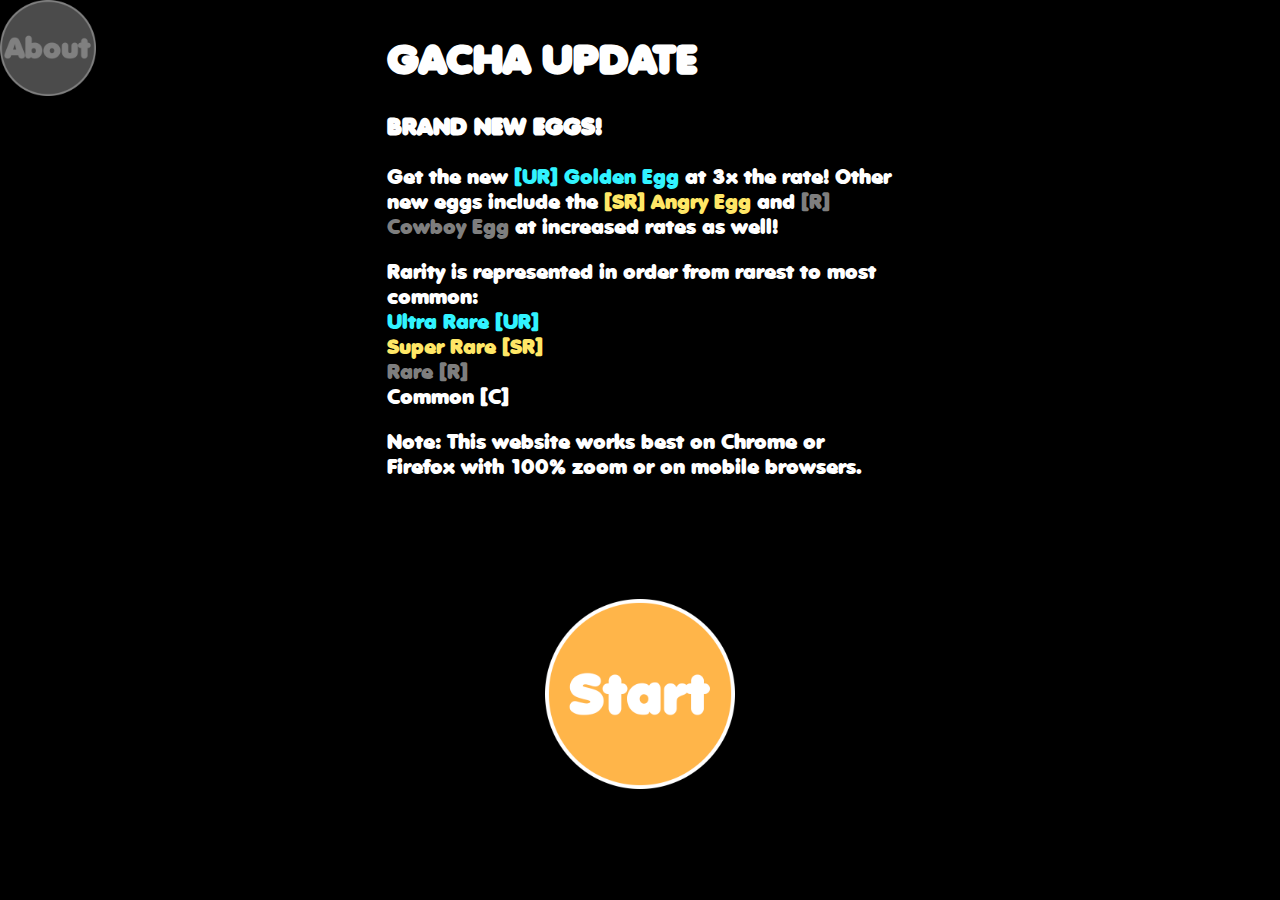
<file: index.html>
<!DOCTYPE html>
<html>
  <head>

    <meta charset="utf-8">

    <title>GACHA</title>

    <link href="css/style.css" rel="stylesheet">
    <script src="js/gachaInit.js"></script>

  </head>

  <body class="bgcolor">
    <div class="topicon">
      <a href="about.html"><img src="images/about.png"></a>
    </div>


  	<main>
  		<div id="center" class="intro">
  			<h1>
  				GACHA UPDATE
  			</h1>
          <h3>
            BRAND NEW EGGS!

          </h3>
        <p>
          Get the new <span class="URtext">[UR] Golden Egg</span> at 3x the rate! Other new eggs include the <span class="SRtext">[SR] Angry Egg</span> and <span class="Rtext">[R] Cowboy Egg</span> at increased rates as well!
  			</p>

        <p>
          Rarity is represented in order from rarest to most common:<br>

          <span class="URtext">Ultra Rare [UR]</span><br>
          <span class="SRtext">Super Rare [SR]</span><br>
          <span class="Rtext">Rare [R]</span><br>
          <span>Common [C]</span>
        </p>

        <p>Note: This website works best on Chrome or Firefox with 100% zoom or on mobile browsers.</p>
		  </div>
  		
    </main>
    <main>
      <div id="start">
        <a href="draw.html"><img src="images/start.png" class="spaced starticon" onclick="setGacha()"></a>
      </div>
    </main>
  </body>
</html>
</file>
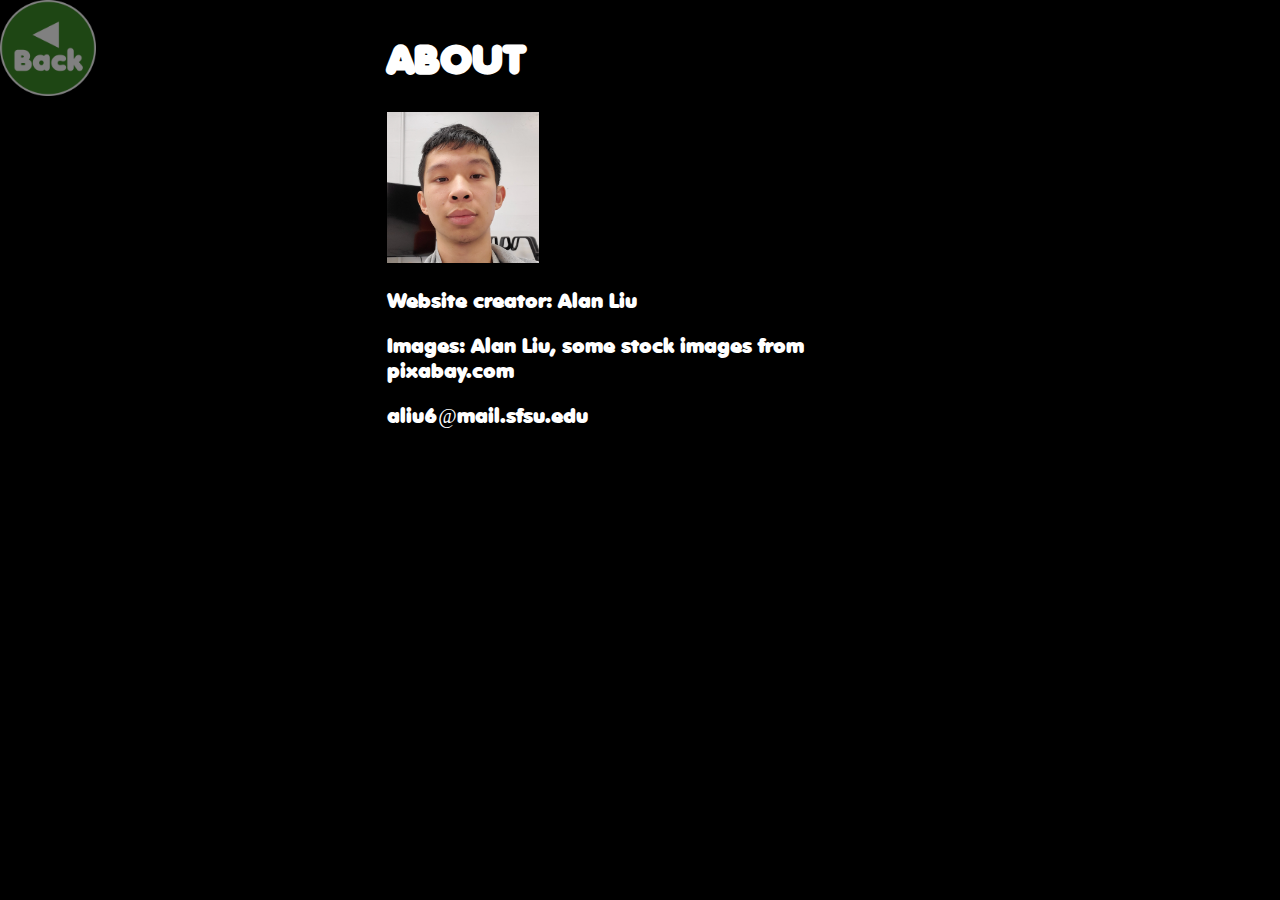
<file: about.html>
<!DOCTYPE html>
<html>
  <head>

    <meta charset="utf-8">

    <title>ABOUT</title>

   <link href="css/style.css" rel="stylesheet">
   <script src="js/gachaSecretFunc.js"></script>

  </head>

  <body class="bgcolor">
	<div class="topicon">
	    <a href="index.html"><img src="images/back.png"></a>
	</div>

  	<main style="text-align: left">
  		<div id="center">
			<h1>
				ABOUT
			</h1>
		</div>
		<div id="center">
			<div>
				<img src="images/profile.png" class="profile" onclick="image()">
			</div>
			<p>
				Website creator: Alan Liu
			</p>
			<p>
				Images: Alan Liu, some stock images from pixabay.com
			</p>
			<p>
				aliu6@mail.sfsu.edu
			</p>
		</div>
  		
  	</main>
  </body>
</html>
</file>
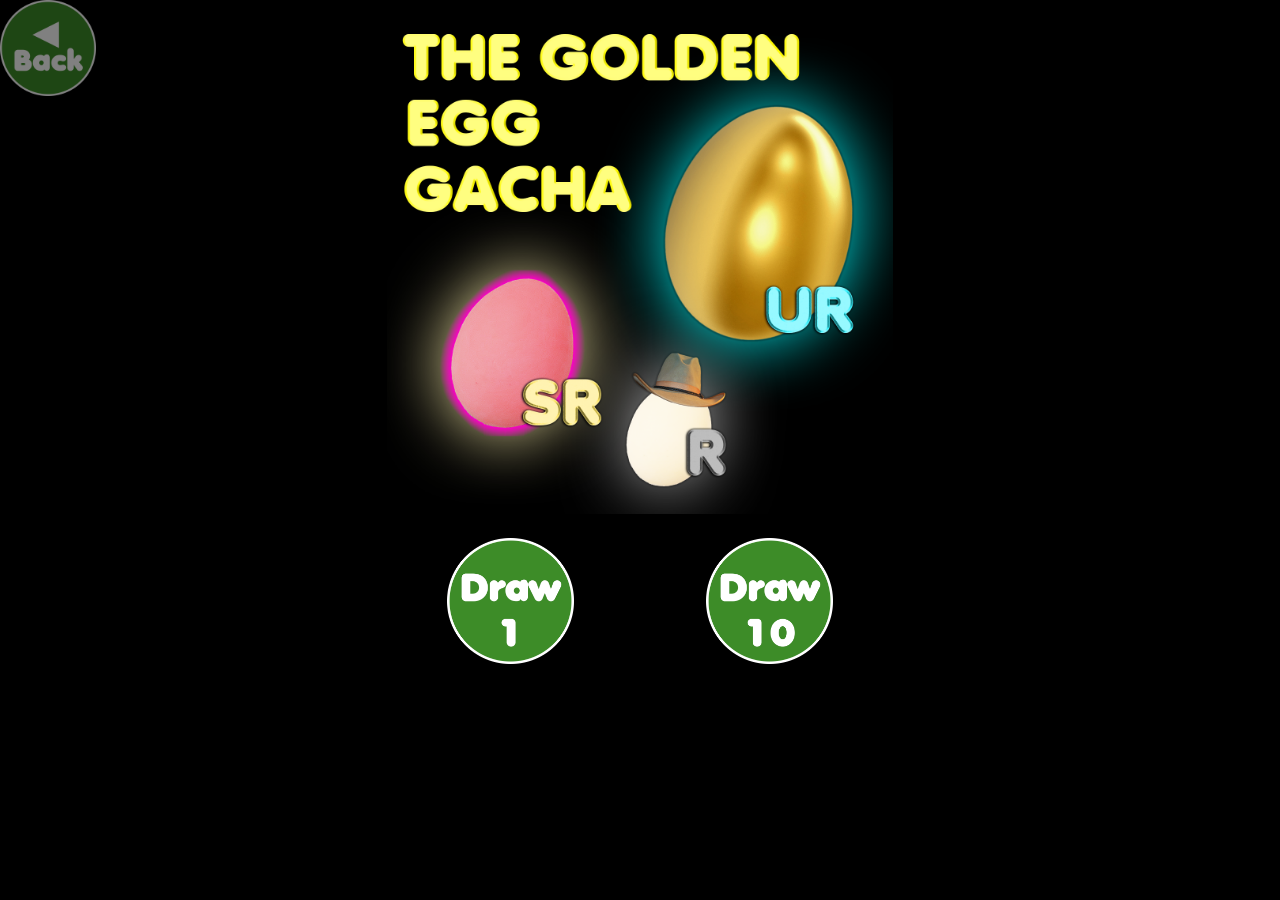
<file: draw.html>
<!DOCTYPE html>
<html>
  <head>

    <meta charset="utf-8">

    <title>GACHA</title>

   <link href="css/style.css" rel="stylesheet">
    <script src="js/gachaDraw.js"></script>

  </head>

  <body class="bgcolor">
    <div class="topicon">
      <a href="index.html"><img src="images/back.png"></a>
    </div>
  	<div id="center">
		<img src="images/gachaSquare.png">
	</div>

  	<main>
		<div id="drawbutton">
			<p>
				<a href="pull.html" onclick="pickOne()"><img src="images/draw1.png" class="drawicon"></a>
				<span class="spaced"></span>
				<a href="pull.html" onclick="pickTen()"><img src="images/draw10.png" class="drawicon"></a>
			</p>
		</div>
  		
  	</main>
  </body>
</html>
</file>
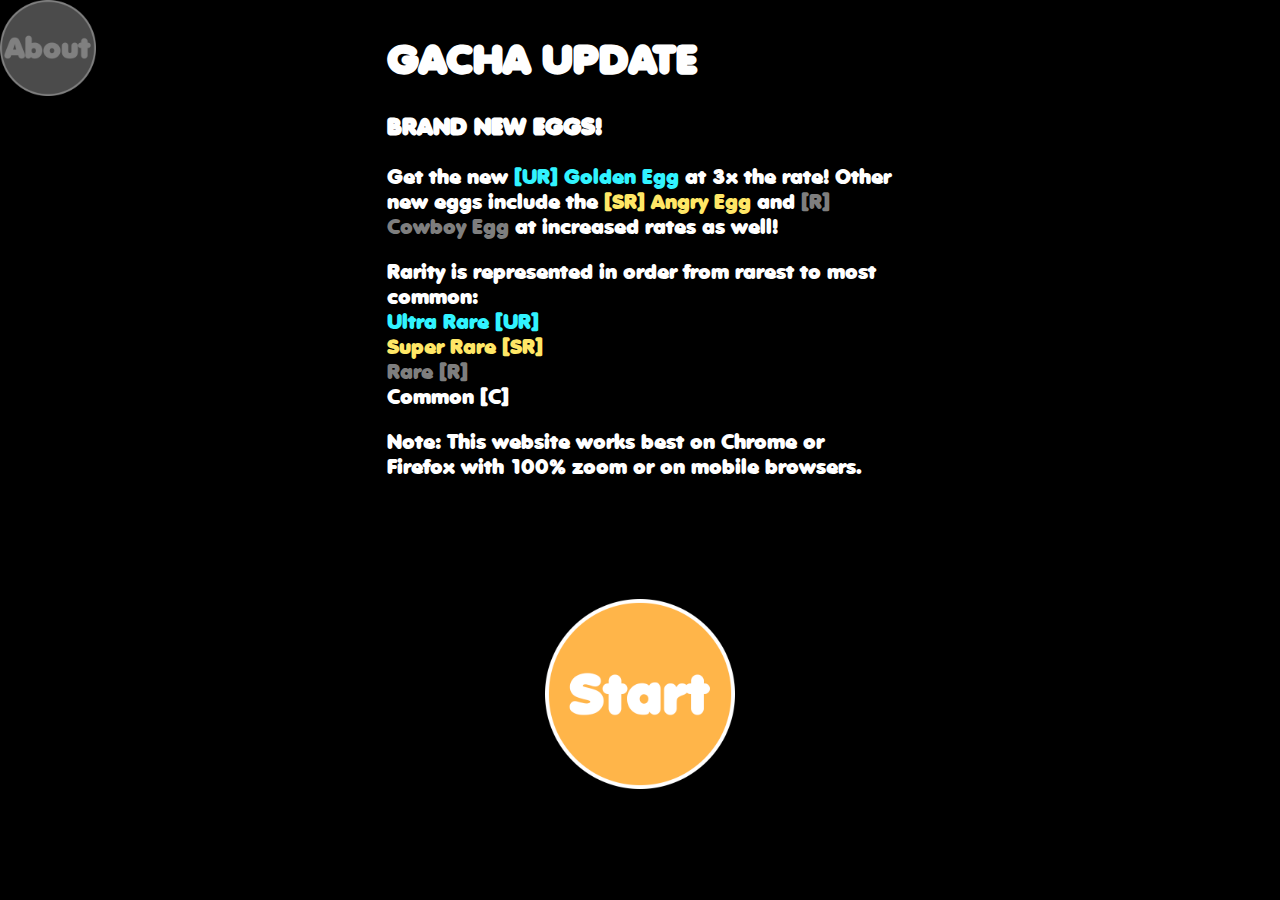
<file: drawlist.html>
<!DOCTYPE html>
<html>
  <head>

    <meta charset="utf-8">

    <title>GACHA</title>

    <link href="css/style.css" rel="stylesheet">
    <script src="js/gachaList.js"></script>

  </head>

  <body class="bgcolor">
    <div class="topicon">
      <a href="results.html"><img src="images/back.png"></a>
    </div>


  	<main>
  		<div id="center" class="intro">
  			<h1>
  				GOLDEN EGG GACHA LIST
  			</h1>
        <div id="left">
          <span class="URtext">[UR] Whale Egg</span><br>
          <span class="URtext">[UR] Golden Egg</span><br>
          <span class="SRtext">[SR] Angry Egg</span><br>
          <span class="SRtext">[SR] Disappointment Egg</span><br>
          <span class="SRtext">[SR] Joy Egg</span><br>
          <span class="SRtext">[SR] Excitement Egg</span><br>
          <span class="SRtext">[SR] World Egg</span><br>
          <span class="Rtext">[R] Cowboy Egg</span><br>
          <span class="Rtext">[R] Yellow Glitter Egg</span><br>
          <span class="Rtext">[R] Green Glitter Egg</span><br>
          <span class="Rtext">[R] Pink Egg</span><br>
          <span class="Rtext">[R] Star Egg</span><br>
          <span class="Rtext">[R] Checkered Egg</span><br>
          <span class="Rtext">[R] Chocolate Egg</span><br>
          <span class="Rtext">[R] Striped Egg</span><br>
          <span class="Rtext">[R] Quail Egg</span><br>
          [C] Green Egg<br>
          [C] Cracked Egg<br>
          [C] Clay Egg<br>
          [C] Red Egg<br>
          [C] Blue Egg<br>
          [C] Purple Egg<br>
          [C] White Egg<br>
          [C] Brown Egg<br>
          [C] Plastic Egg<br>
          [C] Egg-Shaped Rock<br>
        </div>
        <div id="right">
          <script type="text/javascript">
            document.write(writePercent());
          </script>
        </div>
        <div>
          <script type="text/javascript">
            document.write(writeRoundWarning());
          </script>
        </div>
		  </div>
    </main>
  </body>
</html>
</file>
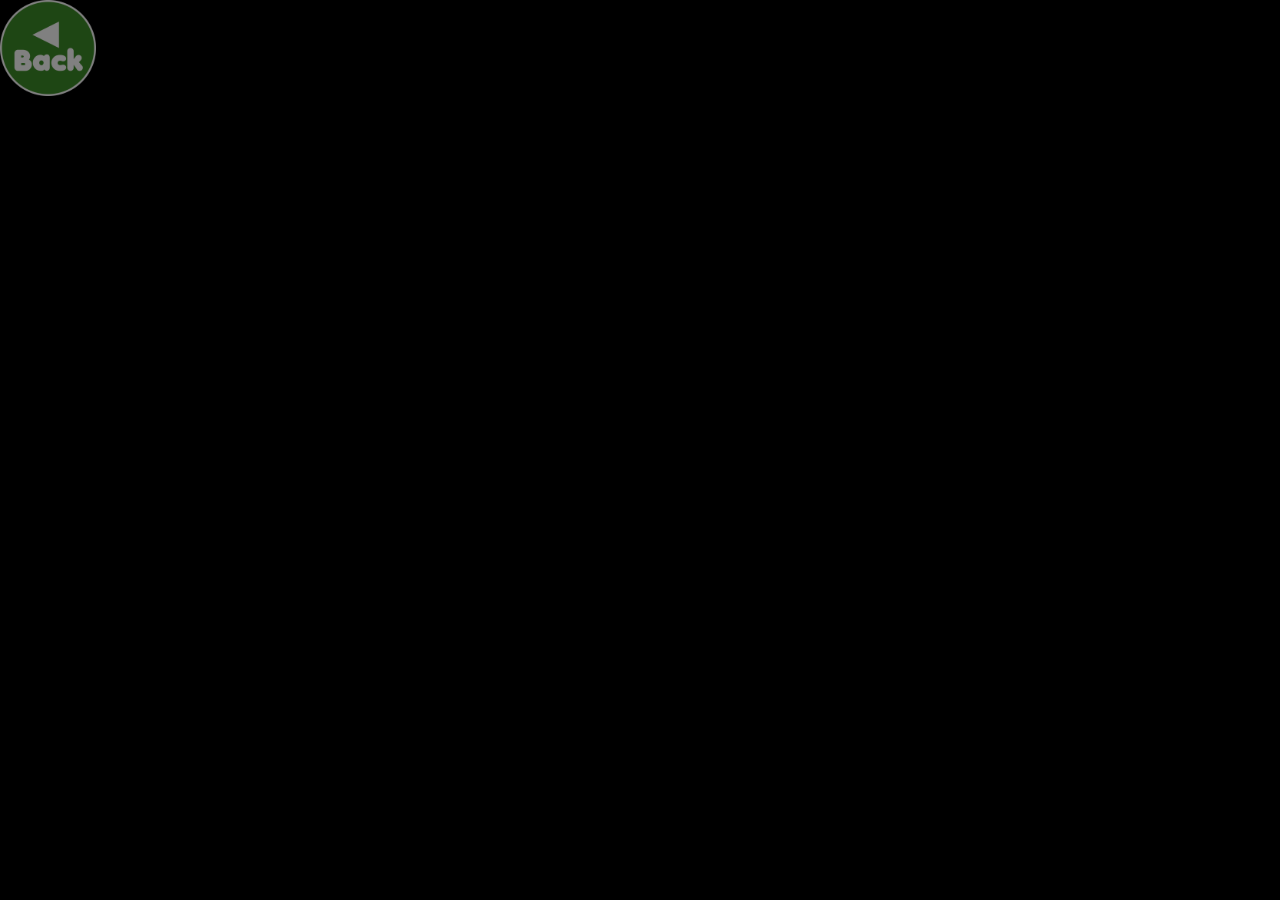
<file: pull.html>
<!DOCTYPE html>
<html>
  <head>

    <meta charset="utf-8">

    <title>GACHA</title>

    <link href="css/style.css" rel="stylesheet">
    <script src="js/gachaPullFunc.js"></script>
    <script src="js/gachaFact.js"></script>

  </head>

  <body class="bgcolor">
    <meta http-equiv="Refresh" content="0; url=results.html"/>
  </body>
</html>
</file>
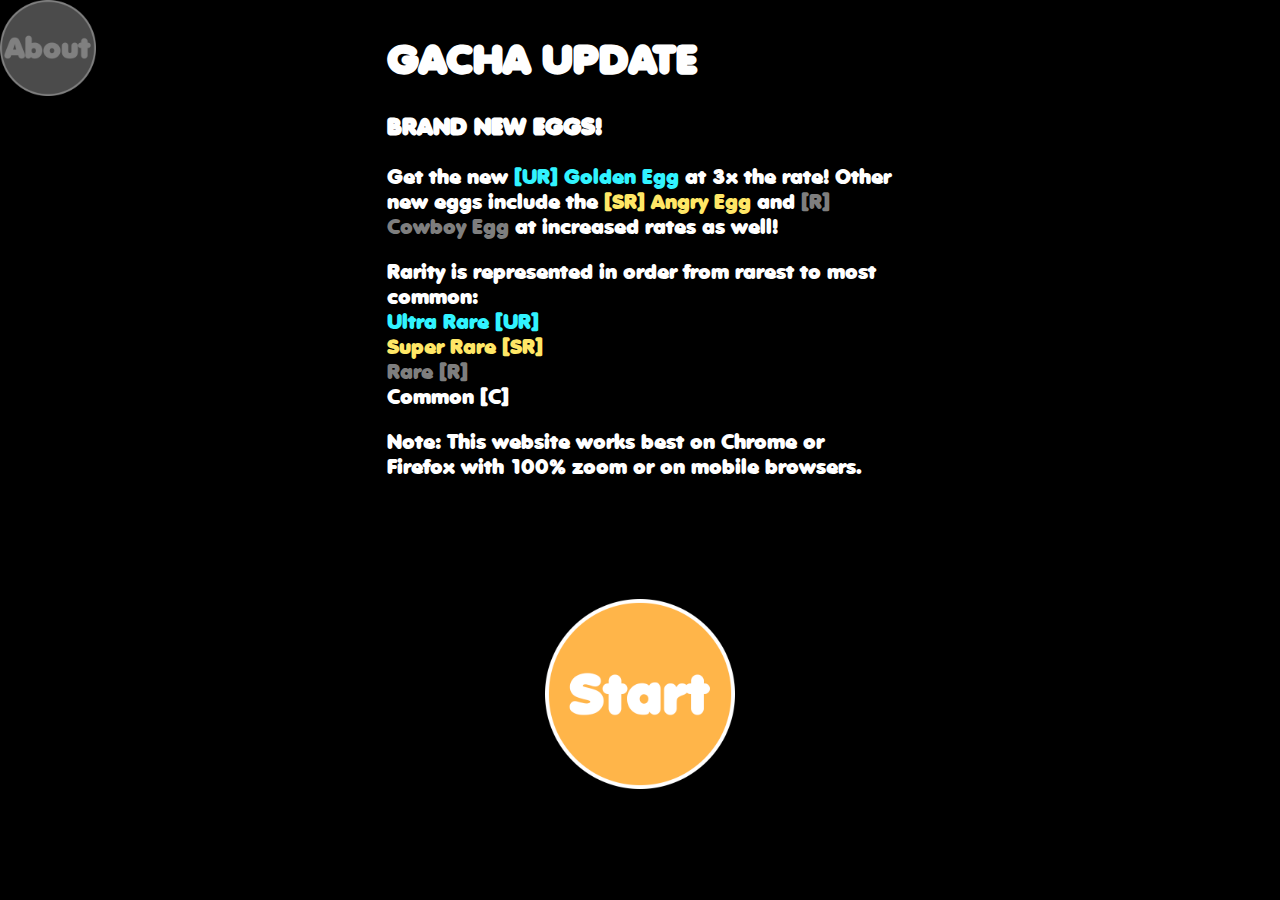
<file: reset.html>
<!DOCTYPE html>
<html>
  <head>

    <meta charset="utf-8">

    <title>GACHA</title>

   <link href="css/style.css" rel="stylesheet">
    <script src="js/gachaReset.js"></script>

  </head>

  <body class="bgcolor">

  	
  	
    <meta http-equiv="Refresh" content="0; url=index.html"/>
  </body>
</html>
</file>
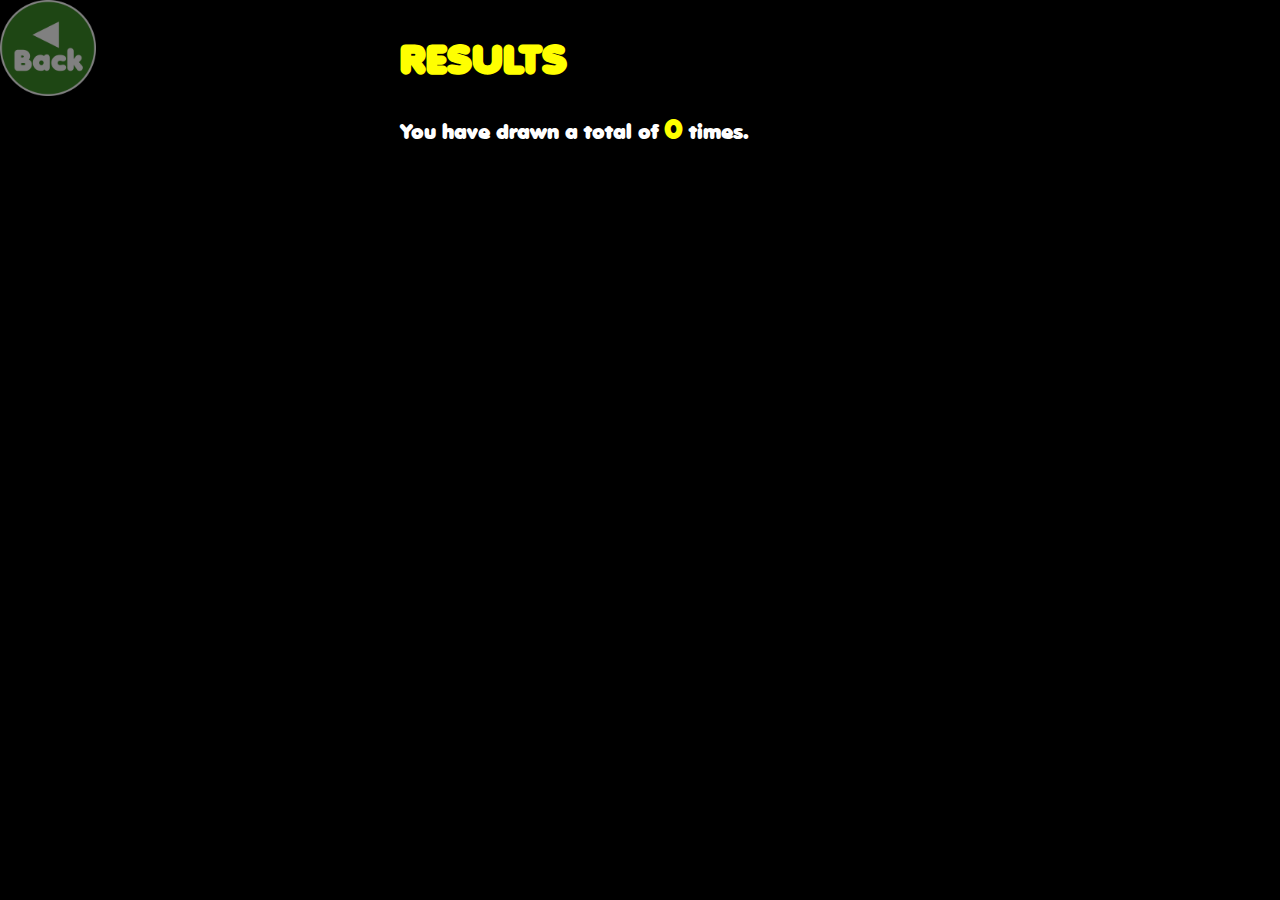
<file: results.html>
<!DOCTYPE html>
<html>
  <head>

    <meta charset="utf-8">

    <title>GACHA</title>

    <link href="css/style.css" rel="stylesheet">
    <script src="js/gachaResult.js"></script>

  </head>

  <body class="bgcolor">
    <div class="topicon">
      <a href="draw.html"><img src="images/back.png"></a>
    </div>

  	<main class="gachaResultSpace">
  		<div class="resultText">
  			<h1 style="color:yellow">
  				RESULTS
  			</h1>
        <p class="gachaResultText">
          <script type="text/javascript">
            document.write(cumulativeDraws());
          </script>
        </p>
      </div>
      <div>
        <p>
          <script type="text/javascript">
            document.write(printDraws());
          </script>
        </p>
		  </div>
  		
  	</main>
  </body>
</html>
</file>
<file: css/style.css>
@font-face {
    font-family: Valken;
    src: url('Valken.ttf'); 
    src: url('valken-webfont.woff2') format('woff2'),
         url('valken-webfont.woff') format('woff');
    font-weight: normal;
    font-style: normal;
} 

body {
	font-family: Valken;
}

main {
	margin: 0 auto;
	text-align: center;
	color: white;
	padding: 0px 0px;
	width: 100%;
	font-size: 20px;
}

a {
    text-decoration: none;
    color: #FFB549;
}

div {
    align-content: center;
}

img {
	max-width:100%;
	max-height:100%;
}

.bgcolor {
    background-color: black;
}


#left {
	float: left;
    width: 70%;
}

#center {
    margin: auto;
    width: 40%;
}

#right {
	float: right;
    width: 30%;
    text-align: right;
}

#start {
    position: relative;
    bottom: -100px;
    right: 0px;
}


#drawbutton {
    position: relative;
    right: 0px;
}

#about {
    width: 100%;
}

.spaced {
    padding-left: 5%;
    padding-right: 5%;
}

.profile {
    width: 30%;
}

.profile:hover {
    cursor: pointer;
}

.drawicon {
    width: 10%;
}

.starticon {
    width: 15%;
}

.topicon {
    width: 7.5%;
    position: absolute;
    top: 0px;
    left: 0px;
}

.drawicon:hover{
    opacity: 0.5;
}

.starticon:hover{
    opacity: 0.5;
}

.topicon:hover {
    opacity: 0.5;
}

.gachaResultSpace {
    margin: auto;
    width: 50%;
}

.resultText {
    text-align: left;
    padding-left: 12%;
    padding-right: 12%;
}

.gachaResult {
    width: 23%;
    padding: 10px;
}

.gachaResultText {
    font-size: 20px;
}

.highlight {
    color: yellow;
    font-size: 28px;
}

.URtext {
    color: #31f3ff;
}

.SRtext {
    color: #ffe766;
}

.Rtext {
    color: #7e7e7e;
}

.percentage {
    color: green;
}

.intro {
    text-align: left;
}

@media screen and (max-width: 1000px) and (orientation: portrait) {

    main {
        font-size: 40px;
    }

    #center {
        width: 90%;
        text-align: left;
    }
    .drawicon {
        width: 20%;
    }

    .topicon {
        width: 15%;
        position: relative;
    }

    .starticon {
        width: 30%;
    }

    .gachaResultSpace {
        margin: auto;
        width: 95%;
    }

    .gachaResult {
        width: 25%;
    }

    .gachaResultText {
        font-size: 70%;
    }

    .highlight {
        font-size: 150%;
    }

    .resultText {
        padding-left: 9%;
        padding-right: 9%;
    }
}
</file>
